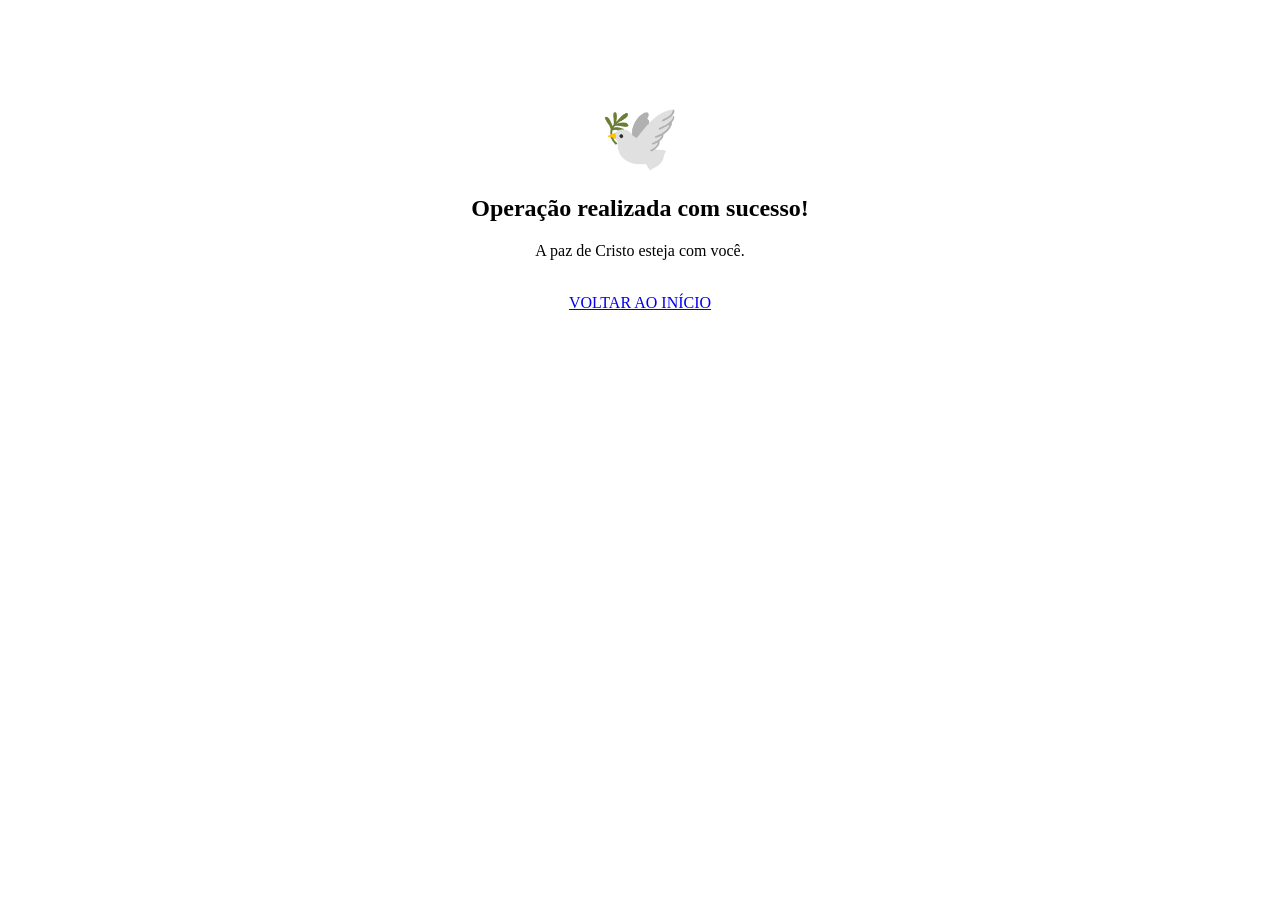
<file: src/main/resources/templates/index.html>
<!DOCTYPE html>
<html lang="pt-BR" xmlns:th="http://www.thymeleaf.org">
<head>
    <meta charset="UTF-8">
    <title>Aviso - Presente de Deus</title>
    <link rel="stylesheet" th:href="@{/css/style.css}">
</head>
<body>
<div class="main-container" style="margin-top: 100px;">
    <div class="content-card" style="text-align: center; max-width: 500px; margin: 0 auto;">
        <div style="font-size: 4rem; margin-bottom: 20px;">🕊️</div>
        <h2 th:text="${mensagem}">Operação realizada com sucesso!</h2>
        <p th:text="${detalhes}">A paz de Cristo esteja com você.</p>
        <br>
        <a href="/dashboard" class="btn-sacro">VOLTAR AO INÍCIO</a>
    </div>
</div>
</body>
</html>
</file>
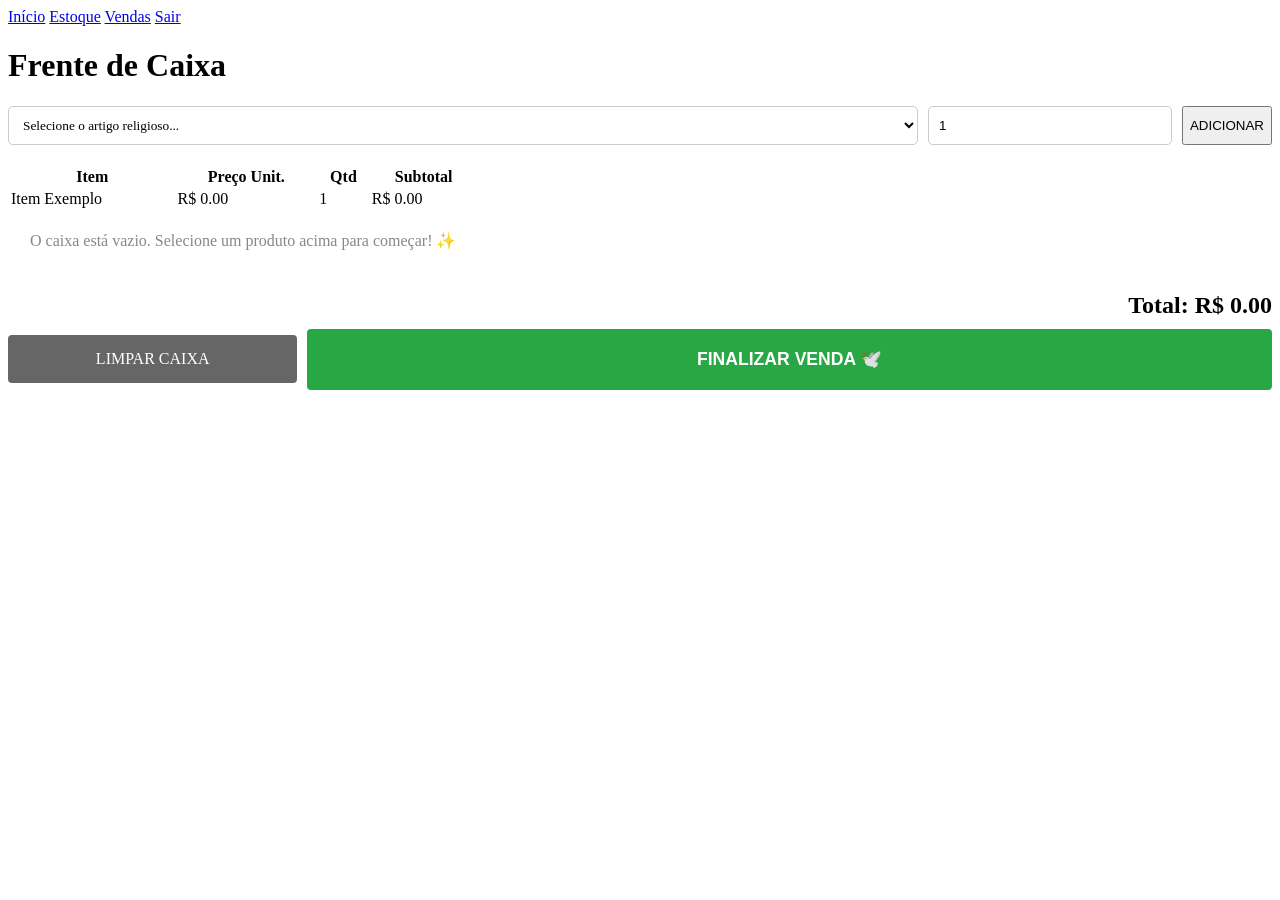
<file: src/main/resources/templates/carrinho.html>
<!DOCTYPE html>
<html lang="pt-BR" xmlns:th="http://www.thymeleaf.org">
<head>
    <meta charset="UTF-8">
    <title>Caixa - Presente de Deus</title>
    <link rel="stylesheet" th:href="@{/css/style.css}">
</head>
<body>
<nav class="nav-bar">
    <a href="/dashboard">Início</a>

    <a href="/produtos" th:if="${session.usuarioLogado?.perfil == 'ADMIN'}">Estoque</a>

    <a href="/carrinho">Vendas</a>
    <a href="/logout">Sair</a>
</nav>

<div class="main-container">
    <h1 class="page-title">Frente de Caixa</h1>
    <div class="content-card">

        <form th:action="@{/carrinho/adicionar}" method="post" style="display: flex; gap: 10px; margin-bottom: 20px;">

            <select name="idProduto" style="flex: 2; padding: 10px; border-radius: 5px; border: 1px solid #ccc; background-color: white; font-family: inherit;" required>
                <option value="" disabled selected>Selecione o artigo religioso...</option>
                <option th:each="p : ${produtos}"
                        th:value="${p.id}"
                        th:text="${p.nome} + ' - R$ ' + ${p.preco}">
                    Bíblia Sagrada - R$ 59.90
                </option>
            </select>

            <input type="number" name="quantidade" value="1" min="1" style="flex: 0.5; padding: 10px; border-radius: 5px; border: 1px solid #ccc;" required>

            <button type="submit" class="btn-sacro">ADICIONAR</button>
        </form>

        <table>
            <thead>
            <tr>
                <th>Item</th>
                <th>Preço Unit.</th>
                <th>Qtd</th>
                <th>Subtotal</th>
            </tr>
            </thead>
            <tbody>
            <tr th:each="item : ${itens}">
                <td th:text="${item.produto.nome}">Item Exemplo</td>
                <td th:text="'R$ ' + ${item.produto.preco}">R$ 0.00</td>
                <td th:text="${item.quantidade}">1</td>
                <td th:text="'R$ ' + ${item.produto.preco * item.quantidade}">R$ 0.00</td>
            </tr>
            <tr th:if="${#lists.isEmpty(itens)}">
                <td colspan="4" style="text-align: center; color: #888; padding: 20px;">O caixa está vazio. Selecione um produto acima para começar! ✨</td>
            </tr>
            </tbody>
        </table>

        <div style="text-align: right; margin-top: 20px; font-size: 1.5rem; color: var(--azul-sacro);">
            <b>Total: R$ <span th:text="${total}">0.00</span></b>
        </div>

        <div style="display: flex; gap: 10px; margin-top: 10px; align-items: center;">

            <a th:href="@{/carrinho/limpar}" class="btn-sacro" style="flex: 0.3; background: #666; border-color: #666; text-align: center; text-decoration: none; padding: 15px 0; border-radius: 4px; color: white;">
                LIMPAR CAIXA
            </a>

            <form th:action="@{/vendas/finalizar}" method="post" style="flex: 1; margin: 0; padding: 0;">
                <button type="submit" class="btn-sacro" style="width: 100%; padding: 20px; background: #28a745; color: white; border: none; font-size: 1.1rem; cursor: pointer; border-radius: 4px; font-weight: bold;">
                    FINALIZAR VENDA 🕊️
                </button>
            </form>

        </div>
    </div>
</div>
</body>
</html>
</file>
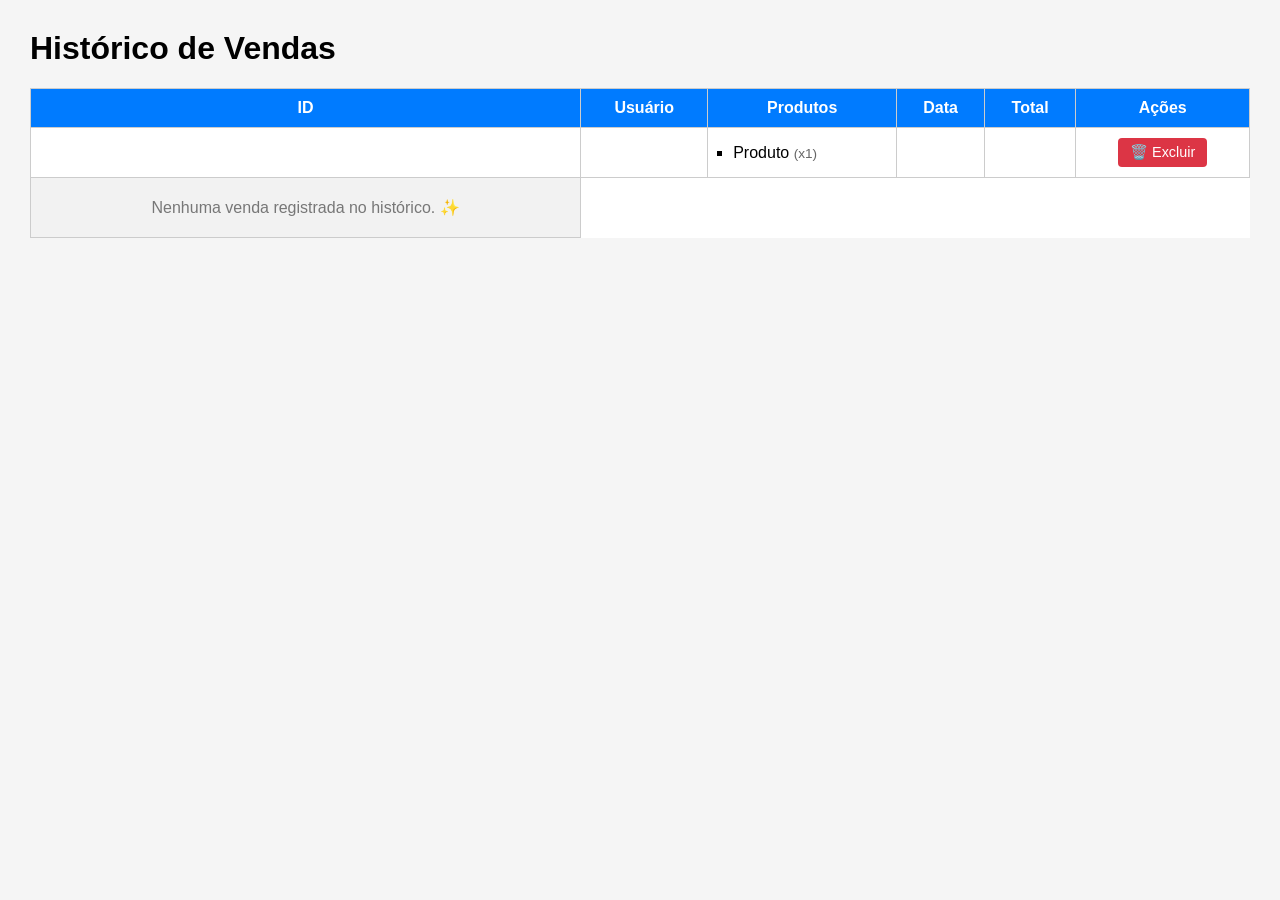
<file: src/main/resources/templates/historico.html>
<!DOCTYPE html>
<html xmlns:th="http://www.thymeleaf.org">

<head>
    <meta charset="UTF-8">
    <title>Histórico de Vendas</title>

    <style>
        body {
            font-family: Arial, sans-serif;
            margin: 30px;
            background-color: #f5f5f5;
        }

        table {
            width: 100%;
            border-collapse: collapse;
            background: white;
        }

        th, td {
            border: 1px solid #ccc;
            padding: 10px;
            text-align: center;
        }

        th {
            background-color: #007bff;
            color: white;
        }

        tr:nth-child(even) {
            background-color: #f2f2f2;
        }

        /* Estilo para organizar a lista de produtos dentro da célula */
        .lista-produtos-celula {
            text-align: left;
            padding-left: 15px;
            margin: 0;
            list-style-type: square;
        }

        /* Estilo do botão de excluir */
        .btn-excluir {
            background-color: #dc3545;
            color: white;
            border: none;
            padding: 6px 12px;
            border-radius: 4px;
            cursor: pointer;
            font-size: 0.9rem;
        }

        .btn-excluir:hover {
            background-color: #bd2130;
        }
    </style>
</head>

<body>

<h1>Histórico de Vendas</h1>

<table>

    <thead>
    <tr>
        <th>ID</th>
        <th>Usuário</th>
        <th>Produtos</th> <th>Data</th>
        <th>Total</th>
        <th th:if="${session.usuarioLogado?.perfil == 'ADMIN'}">Ações</th>
    </tr>
    </thead>

    <tbody>

    <tr th:each="venda : ${vendas}">

        <td th:text="${venda.id}"></td>

        <td th:text="${venda.usuario?.login}"></td>

        <td>
            <ul class="lista-produtos-celula">
                <li th:each="item : ${venda.itens}">
                    <span th:text="${item.produto.nome}">Produto</span>
                    <span th:text="'(x' + ${item.quantidade} + ')'" style="color: #666; font-size: 0.85rem;">(x1)</span>
                </li>
            </ul>
        </td>

        <td th:text="${#temporals.format(venda.dataVenda, 'dd/MM/yyyy HH:mm')}"></td>

        <td th:text="'R$ ' + ${venda.total}"></td>

        <td th:if="${session.usuarioLogado?.perfil == 'ADMIN'}">
            <form th:action="@{/vendas/deletar/{id}(id=${venda.id})}" method="post"
                  onsubmit="return confirm('Deseja realmente apagar esta venda permanente do histórico?');"
                  style="margin: 0; padding: 0;">
                <button type="submit" class="btn-excluir">🗑️ Excluir</button>
            </form>
        </td>

    </tr>

    <tr th:if="${#lists.isEmpty(vendas)}">
        <td th:colspan="${session.usuarioLogado?.perfil == 'ADMIN'} ? 6 : 5" style="color: #777; padding: 20px;">
            Nenhuma venda registrada no histórico. ✨
        </td>
    </tr>

    </tbody>

</table>

</body>
</html>
</file>
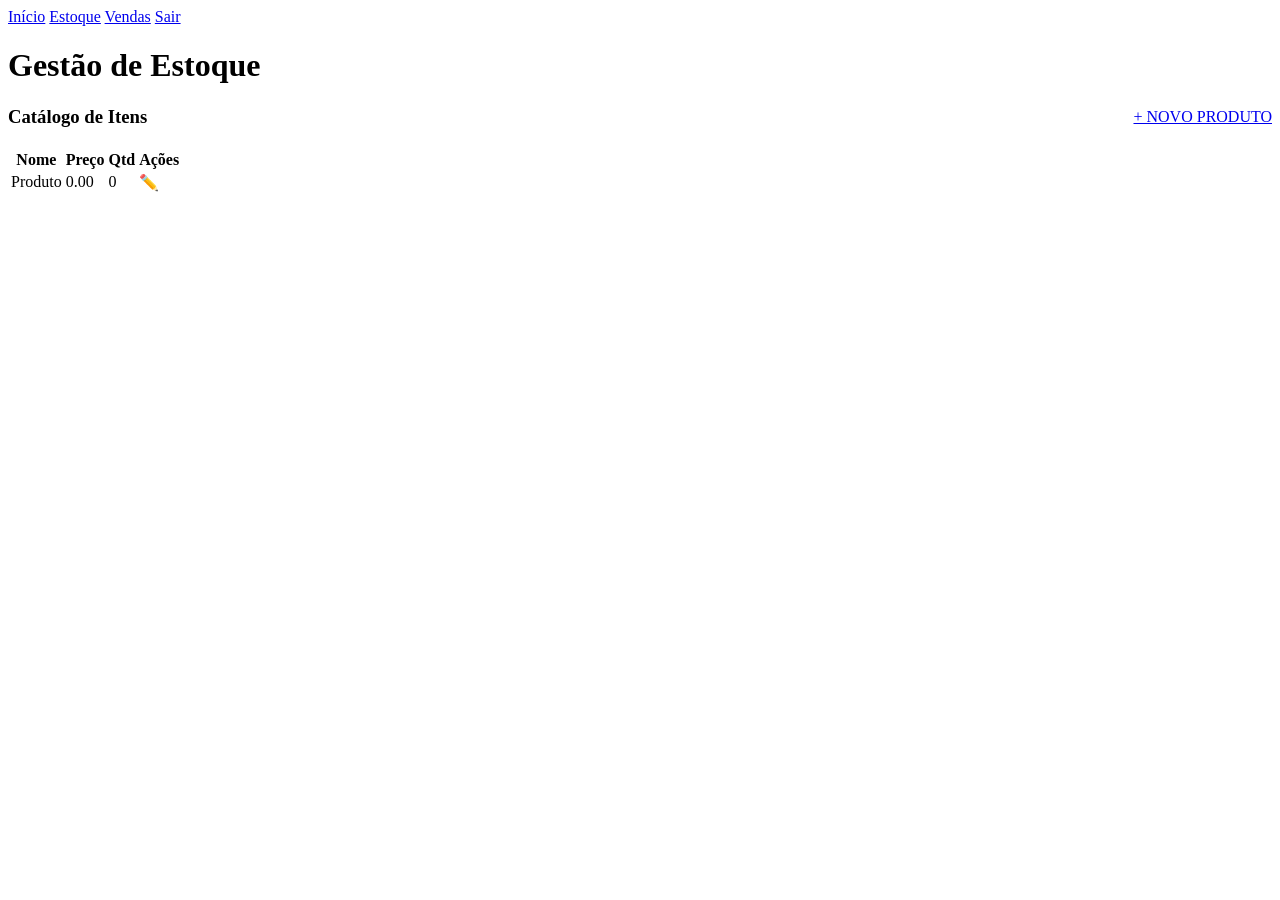
<file: src/main/resources/templates/lista-produtos.html>
<!DOCTYPE html>
<html lang="pt-BR" xmlns:th="http://www.thymeleaf.org">
<head>
    <meta charset="UTF-8">
    <title>Estoque - Presente de Deus</title>
    <link rel="stylesheet" th:href="@{/css/style.css}">
</head>
<body>
<nav class="nav-bar">
    <a href="/dashboard">Início</a>
    <a href="/produtos">Estoque</a>
    <a href="/carrinho">Vendas</a>
    <a href="/logout">Sair</a>
</nav>

<div class="main-container">
    <h1 class="page-title">Gestão de Estoque</h1>
    <div class="content-card" style="max-width: 100%;">
        <div style="display: flex; justify-content: space-between; align-items: center; margin-bottom: 20px;">
            <h3 style="margin: 0; color: var(--azul-sacro);">Catálogo de Itens</h3>
            <a href="/produtos/novo" class="btn-sacro" th:if="${session.usuarioLogado.perfil == 'ADMIN'}">+ NOVO PRODUTO</a>
        </div>
        <table>
            <thead>
            <tr>
                <th>Nome</th>
                <th>Preço</th>
                <th>Qtd</th>
                <th>Ações</th>
            </tr>
            </thead>
            <tbody>
            <tr th:each="p : ${produtos}">
                <td th:text="${p.nome}">Produto</td>
                <td th:text="'R$ ' + ${p.preco}">0.00</td>
                <td th:text="${p.quantidade}">0</td>
                <td>
                    <a th:href="@{/produtos/editar/{id}(id=${p.id})}" style="color: var(--azul-sacro);">✏️</a>
                </td>
            </tr>
            </tbody>
        </table>
    </div>
</div>
</body>
</html>
</file>
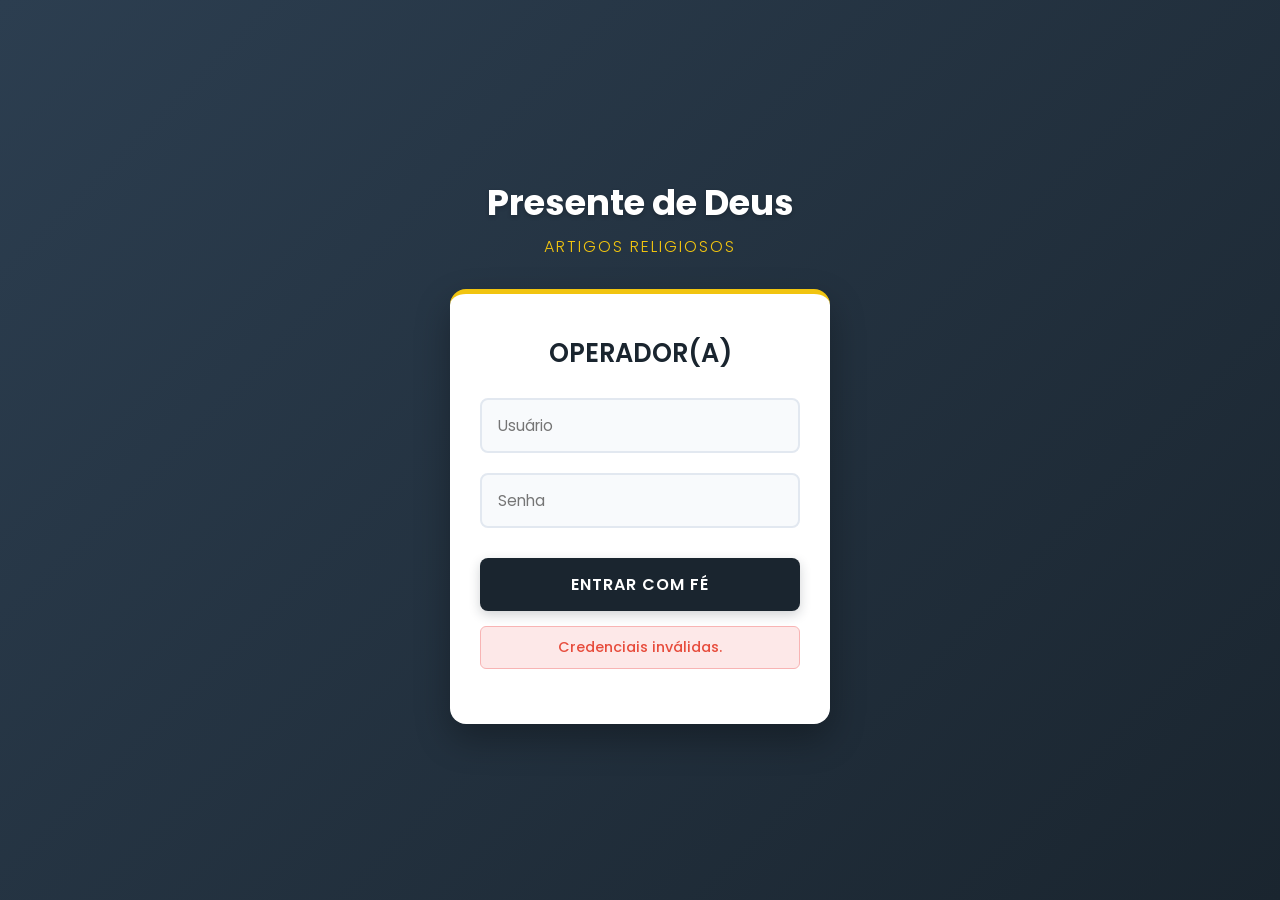
<file: src/main/resources/templates/login.html>
<!DOCTYPE html>
<html lang="pt-BR" xmlns:th="http://www.thymeleaf.org">
<head>
    <meta charset="UTF-8">
    <meta name="viewport" content="width=device-width, initial-scale=1.0">
    <title>Acesso - Presente de Deus</title>
    <link href="https://fonts.googleapis.com/css2?family=Poppins:wght@300;400;600;700&display=swap" rel="stylesheet">
    <link rel="stylesheet" th:href="@{/css/style.css}">

    <style>
        /* Estilos aplicados diretamente para garantir o novo visual */
        body.login-page {
            margin: 0;
            padding: 0;
            font-family: 'Poppins', sans-serif;
            /* Um degradê suave que remete à serenidade/amanhecer, mantendo tons sóbrios */
            background: linear-gradient(135deg, #2c3e50, #1a252f);
            height: 100vh;
            display: flex;
            justify-content: center;
            align-items: center;
        }

        .login-container {
            width: 100%;
            max-width: 420px;
            padding: 20px;
            box-sizing: border-box;
        }

        .header-section {
            text-align: center;
            margin-bottom: 30px;
        }

        .page-title {
            color: #ffffff;
            font-size: 2.2rem;
            font-weight: 700;
            margin: 0 0 5px 0;
            text-shadow: 0 2px 4px rgba(0,0,0,0.2);
        }

        .subtitle {
            color: #f1c40f; /* Um tom dourado/creme que destaca o segmento */
            font-size: 1rem;
            margin: 0;
            letter-spacing: 2px;
            text-transform: uppercase;
            font-weight: 300;
        }

        .content-card {
            background: #ffffff;
            padding: 40px 30px;
            border-radius: 16px;
            /* Sombra suave e moderna para dar profundidade */
            box-shadow: 0 15px 35px rgba(0, 0, 0, 0.3);
            border-top: 5px solid #f1c40f; /* Detalhe em dourado no topo do card */
        }

        .card-title {
            text-align: center;
            color: #1a252f;
            font-size: 1.6rem;
            font-weight: 600;
            margin-top: 0;
            margin-bottom: 25px;
        }

        .input-group {
            margin-bottom: 20px;
            position: relative;
        }

        .input-field {
            width: 100%;
            padding: 14px 16px;
            box-sizing: border-box;
            border-radius: 8px;
            border: 2px solid #e2e8f0;
            font-family: 'Poppins', sans-serif;
            font-size: 0.95rem;
            transition: all 0.3s ease;
            outline: none;
            background-color: #f8fafc;
        }

        /* Efeito visual moderno quando o usuário clica no input */
        .input-field:focus {
            border-color: #1a252f;
            background-color: #ffffff;
            box-shadow: 0 0 0 3px rgba(26, 37, 47, 0.1);
        }

        .btn-login {
            width: 100%;
            padding: 14px;
            background-color: #1a252f; /* Azul sacro / escuro */
            color: #ffffff;
            border: none;
            border-radius: 8px;
            font-family: 'Poppins', sans-serif;
            font-size: 1rem;
            font-weight: 600;
            text-transform: uppercase;
            letter-spacing: 1px;
            cursor: pointer;
            transition: all 0.3s ease;
            box-shadow: 0 4px 12px rgba(26, 37, 47, 0.2);
            margin-top: 10px;
        }

        /* Efeito de hover no botão */
        .btn-login:hover {
            background-color: #2c3e50;
            transform: translateY(-2px);
            box-shadow: 0 6px 15px rgba(26, 37, 47, 0.3);
        }

        .btn-login:active {
            transform: translateY(0);
        }

        .error-message {
            color: #e74c3c;
            text-align: center;
            margin-top: 15px;
            font-size: 0.9rem;
            font-weight: 500;
            background-color: #fde8e8;
            padding: 10px;
            border-radius: 6px;
            border: 1px solid #f8b4b4;
        }
    </style>
</head>
<body class="login-page">

<div class="login-container">
    <div class="header-section">
        <h1 class="page-title">Presente de Deus</h1>
        <p class="subtitle">Artigos Religiosos</p>
    </div>

    <div class="content-card">
        <h2 class="card-title"> OPERADOR(A)</h2>

        <form th:action="@{/login}" method="post">
            <div class="input-group">
                <input type="text" name="login" class="input-field" placeholder="Usuário" required>
            </div>
            <div class="input-group">
                <input type="password" name="senha" class="input-field" placeholder="Senha" required>
            </div>
            <button type="submit" class="btn-login">Entrar com Fé</button>
        </form>

        <p th:if="${param.erro}" class="error-message">Credenciais inválidas.</p>
    </div>
</div>

</body>
</html>
</file>
